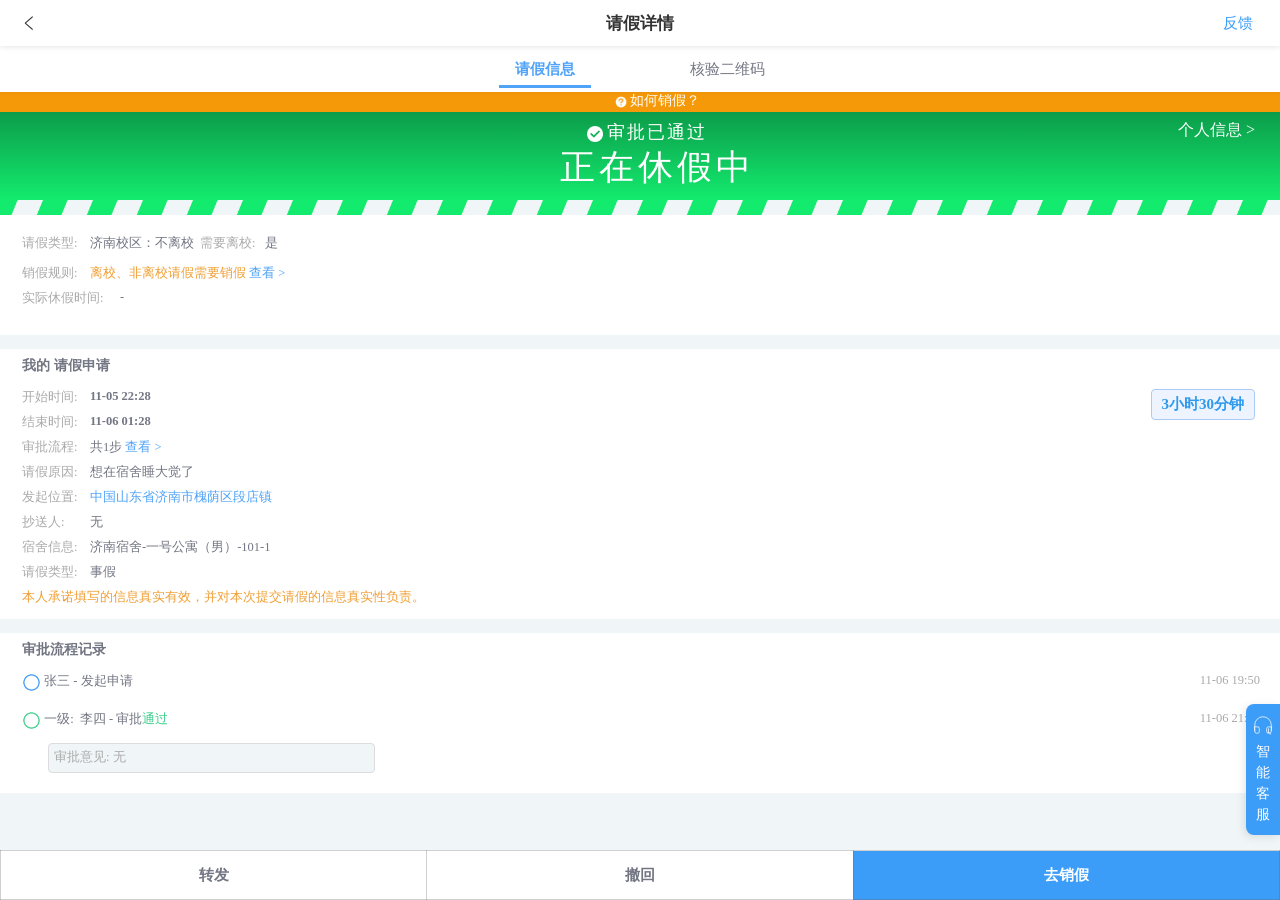
<file: 今日校园onlion/index.html>
<!DOCTYPE html>
<html lang="zh-CN">

<!-- Mirrored from jrxyym.github.io/请假v2/index.html by HTTrack Website Copier/3.x [XR&CO'2014], Sun, 16 Mar 2025 05:36:47 GMT -->
<!-- Added by HTTrack --><meta http-equiv="content-type" content="text/html;charset=utf-8" /><!-- /Added by HTTrack -->
<head>
    <meta charset="UTF-8">
    <meta http-equiv="X-UA-Compatible" content="IE=edge">
    <meta name="viewport" content="width=device-width, initial-scale=1.0">
    <link rel="stylesheet" href="style/css.css">
    <script src="https://cdn.bootcdn.net/ajax/libs/jquery/3.6.1/jquery.js"></script>
    <title>请假详情</title>
</head>
<body>
    <!-- 新的顶部导航栏 -->
    <div id="top-nav">
        <div class="nav-container">
            <div class="nav-back">
                <span class="nav-back-icon">&lt;</span>
            </div>
            <div class="nav-title">请假详情</div>
            <div class="nav-feedback">反馈</div>
        </div>
    </div>
    
    <!-- 原有的导航标签 -->
    <div id="top">
        <span id="qjxx">请假信息</span>
        <span id="hyewm">核验二维码</span>
    </div>
    <div id="two">
        <img id="wenhao" src="img/%e9%97%ae%e5%8f%b7.png"/>
        <span id="rhxj">如何销假？</span>
    </div>
    <div id="three">
        <img id="dui" src="img/%e5%af%b9.png" />
        <span id="sp">审批已通过</span><span id="grxx">个人信息 ></span>
        <div id="zzxjz">正在休假中</div>
    </div>
    <!-- 滚动 -->
    <div id="scroll">
        <div id="scroll-outer" class="scroll__outer">
            <div id="scroll-inner" class="scroll__inner">
              <div class="scroll__text" id="first"></div>
              <div class="scroll__text" id="last-text"></div>
            </div>
        </div>
    </div>
    
    <!-- 请假类型 -->
    <div id="five">
        <div class="abs lab left_len" id="qjlx">请假类型:</div><div class="abs" id="sj">济南校区：不离校</div>
        <div class="abs lab" id="xylx">需要离校:</div><div class="abs" id="s">是</div>
        <div class="abs lab left_len" id="xjgz">销假规则:</div><div class="abs" id="lx">离校、非离校请假需要销假 <span class="ck" id="gzck">查看 ></span></div>
        <div class="abs lab left_len" id="sjxjsj">实际休假时间:</div><div class="abs" id="_">-</div>
    </div>

    <div id="seven">
        <div class="abs left_len title">我的 请假申请</div>
        <div class="abs lab left_len" id="kssj">开始时间:</div><div class="abs left_len2" id="kssj2">04-02 17:30</div>
        <div class="abs lab left_len" id="jssj">结束时间:</div><div class="abs left_len2" id="jssj2">04-02 18:30</div>
        <div class="abs lab left_len splc" >审批流程:</div><div class="abs left_len2 splc">共1步 <span class="ck" id="lcck">查看 ></span></div>
        <div class="abs lab left_len qjyy" >请假原因:</div><div class="abs left_len2 qjyy">想在宿舍睡大觉了</div>
        <div class="abs lab left_len fqwz" >发起位置:</div><div class="abs left_len2 fqwz" id="wz">中国山东省济南市槐荫区段店镇</div>
        <div class="abs lab left_len csr" >抄送人:</div><div class="abs left_len2 csr">无</div>
        <div class="abs lab left_len ssxx" >宿舍信息:</div><div class="abs left_len2 ssxx">济南宿舍-一号公寓（男）-101-1</div>
        <div class="abs lab left_len qjlx2" >请假类型:</div><div class="abs left_len2 qjlx2">事假</div>
        <div class="abs left_len" id="cn">本人承诺填写的信息真实有效，并对本次提交请假的信息真实性负责。</div>
        <span id="time_len">3小时30分钟</span>
    </div>

    <div id="nine">
        <div class="abs left_len title">审批流程记录</div>
        <div class="abs left_len" id="fqr"><img src="img/%e8%93%9d%e5%9c%88.png" class="quan"> 张三 - 发起申请</div><div class="abs lab" id="fqsj">04-02 11:54</div>
        <div class="abs left_len" id="spr"><img src="img/%e7%bb%bf%e5%9c%88.png" class="quan"> 一级:&nbsp; 李四 - 审批<span id="tg">通过</span></div><div class="abs lab" id="spsj">04-02 17:34</div>
        <div id="spyj">审批意见: 无</div>
    </div>

    <table>
        <tr><td class="tdo" id="zf">转发</td><td class="tdo" id="ch">撤回</td><td id="qxj">去销假</td></tr>
    </table>
    <!-- 信息显示框 -->
    <div id="infoBox"></div>

    <!-- 智能客服标签 -->
    <div id="kf-btn">
        <div class="kf-headset-icon">
            <svg xmlns="http://www.w3.org/2000/svg" width="20" height="20" viewBox="0 0 24 24" fill="none" stroke="currentColor" stroke-width="2" stroke-linecap="round" stroke-linejoin="round" class="headset-svg">
                <path d="M3 18v-6a9 9 0 0 1 18 0v6"></path>
                <path d="M21 19a2 2 0 0 1-2 2h-1a2 2 0 0 1-2-2v-3a2 2 0 0 1 2-2h3z"></path>
                <path d="M3 19a2 2 0 0 0 2 2h1a2 2 0 0 0 2-2v-3a2 2 0 0 0-2-2H3z"></path>
                <path d="M18 16v4"></path>
                <path d="M18 20c1.5 0 2 1 2 2"></path>
            </svg>
        </div>
        <div class="kf-text">智<br>能<br>客<br>服</div>
    </div>

    <!-- 聊天窗口 -->
    <div id="kf-chat" style="display: none;">
        <div class="kf-chat-header">
            <span>智能客服</span>
            <span class="kf-close">×</span>
        </div>
        <div class="kf-chat-body">
            <div class="kf-message kf-message-left">
                您好，请问有什么可以帮您？
            </div>
            <div class="kf-message kf-message-left">
                请告诉我您的问题，我会尽快回复您。
            </div>
        </div>
        <div class="kf-chat-footer">
            <input type="text" class="kf-input" placeholder="请输入问题...">
            <button class="kf-send">发送</button>
        </div>
    </div>

</body>
<script src="script/public.js"></script>
<script src="script/js.js"></script>
<script>
    // 智能客服点击事件
    document.getElementById('kf-btn').addEventListener('click', function() {
        document.getElementById('kf-chat').style.display = 'block';
        this.style.display = 'none';
    });

    // 关闭聊天窗口
    document.querySelector('.kf-close').addEventListener('click', function() {
        document.getElementById('kf-chat').style.display = 'none';
        document.getElementById('kf-btn').style.display = 'flex';
    });

    // 发送消息
    document.querySelector('.kf-send').addEventListener('click', function() {
        const input = document.querySelector('.kf-input');
        const message = input.value.trim();
        
        if (message) {
            const chatBody = document.querySelector('.kf-chat-body');
            const userMessage = document.createElement('div');
            userMessage.className = 'kf-message kf-message-right';
            userMessage.textContent = message;
            chatBody.appendChild(userMessage);
            
            // 清空输入框
            input.value = '';
            
            // 自动回复
            setTimeout(function() {
                const botMessage = document.createElement('div');
                botMessage.className = 'kf-message kf-message-left';
                botMessage.textContent = '感谢您的咨询，我们会尽快处理您的问题。';
                chatBody.appendChild(botMessage);
                
                // 滚动到底部
                chatBody.scrollTop = chatBody.scrollHeight;
            }, 1000);
            
            // 滚动到底部
            chatBody.scrollTop = chatBody.scrollHeight;
        }
    });

    // 按回车发送消息
    document.querySelector('.kf-input').addEventListener('keypress', function(e) {
        if (e.key === 'Enter') {
            document.querySelector('.kf-send').click();
        }
    });
    
    // 新导航栏功能
    document.querySelector('.nav-back').addEventListener('click', function() {
        // 返回上一页
        window.history.back();
        // 如果没有上一页，可以提供一个默认行为
        setTimeout(function() {
            if (document.referrer === '') {
                alert('这是第一个页面，无法返回');
            }
        }, 300);
    });
    
    // 修改反馈按钮为编辑文本功能
    document.querySelector('.nav-feedback').addEventListener('click', function() {
        // 切换编辑状态
        if (this.textContent === '反馈') {
            // 启用编辑模式
            const textElements = document.querySelectorAll('div, span, td, p, h1, h2, h3, h4, h5, h6');
            textElements.forEach(element => {
                // 跳过特定元素
                if (element.classList.contains('nav-feedback') || 
                    element.id === 'infoBox' ||
                    element.tagName.toLowerCase() === 'script') {
                    return;
                }
                element.contentEditable = 'true';
                element.style.outline = '1px dashed #ccc';
            });
            this.textContent = '保存';
            this.style.color = '#ff6b6b';
        } else {
            // 关闭编辑模式
            const textElements = document.querySelectorAll('[contenteditable="true"]');
            textElements.forEach(element => {
                element.contentEditable = 'false';
                element.style.outline = 'none';
            });
            this.textContent = '反馈';
            this.style.color = '#3C9DF9';
            alert('文本修改已保存！（仅在本次会话中有效）');
        }
    });
</script>

<!-- Mirrored from jrxyym.github.io/请假v2/index.html by HTTrack Website Copier/3.x [XR&CO'2014], Sun, 16 Mar 2025 05:36:47 GMT -->
</html>
</file>
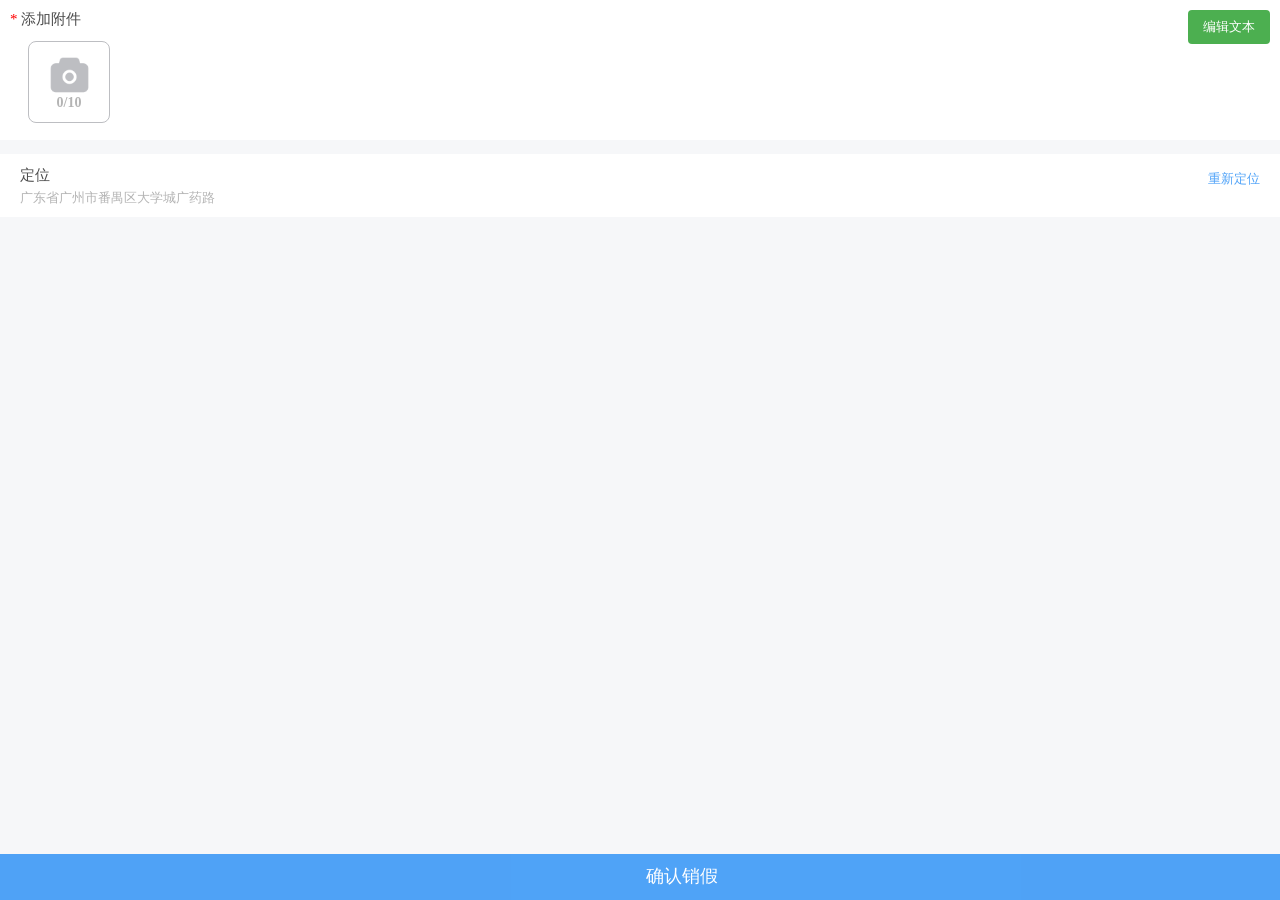
<file: 今日校园onlion/xiaojia.html>
<!DOCTYPE html>
<html lang="zh-CN">
<head>
    <meta charset="UTF-8">
    <meta http-equiv="X-UA-Compatible" content="IE=edge">
    <meta name="viewport" content="width=device-width, initial-scale=1.0">
    <link rel="stylesheet" href="./style/xiaojia.css">
    <title>销假</title>
    <!-- 内联添加编辑功能 -->
    <script src="https://cdn.bootcdn.net/ajax/libs/jquery/3.6.1/jquery.js"></script>
    <script>
        // 页面加载完成后初始化编辑功能
        window.addEventListener('DOMContentLoaded', function() {
            // 创建编辑按钮
            const editButton = document.createElement('button');
            editButton.id = 'quickEditBtn';
            editButton.innerText = '编辑文本';
            editButton.style.position = 'fixed';
            editButton.style.top = '10px';
            editButton.style.right = '10px';
            editButton.style.zIndex = '9999';
            editButton.style.padding = '8px 15px';
            editButton.style.backgroundColor = '#4CAF50';
            editButton.style.color = 'white';
            editButton.style.border = 'none';
            editButton.style.borderRadius = '4px';
            editButton.style.cursor = 'pointer';
            
            // 添加到页面
            document.body.appendChild(editButton);
            
            // 添加点击事件
            editButton.addEventListener('click', function() {
                if (this.innerText === '编辑文本') {
                    // 启用编辑模式
                    const textElements = document.querySelectorAll('div, span, td, p, h1, h2, h3, h4, h5, h6');
                    textElements.forEach(element => {
                        // 跳过特定元素
                        if (element.id === 'quickEditBtn' || 
                            element.id === 'infoBox' ||
                            element.tagName.toLowerCase() === 'script') {
                            return;
                        }
                        element.contentEditable = 'true';
                        element.style.outline = '1px dashed #ccc';
                    });
                    this.innerText = '保存文本';
                    this.style.backgroundColor = '#2196F3';
                } else {
                    // 关闭编辑模式
                    const textElements = document.querySelectorAll('[contenteditable="true"]');
                    textElements.forEach(element => {
                        element.contentEditable = 'false';
                        element.style.outline = 'none';
                    });
                    this.innerText = '编辑文本';
                    this.style.backgroundColor = '#4CAF50';
                    alert('文本修改已保存！（仅在本次会话中有效）');
                }
            });
        });
    </script>
</head>
<body>
    <!-- 附件 -->
    <div id="fj">
        <span id="xing">*</span> 
        <span>添加附件</span>
        <div id="camera">
            <img id="xji" src="./img/相机.png" />
            <div id="imgnum">0/10</div>
        </div>
    </div>
    <!-- 定位 -->
    <div id="dw">
        <div id="dingwei">定位</div>
        <div id="loc">广东省广州市番禺区大学城广药路</div>
        <div id="reloc">重新定位</div>
    </div>

    <div id="confirm">确认销假</div>

    <!-- 信息显示框 -->
    <div id="infoBox"></div>
</body>
<!-- <script src="https://cdn.bootcdn.net/ajax/libs/jquery/3.6.1/jquery.js"></script>
<script src="./script/editable.js"></script> -->
</html>
</file>
<file: 今日校园onlion/style/css.css>
body{   /*全局*/
    text-align: center;
    color: rgba(114,117,130,1);
    font-size: 14px;
    background-color: rgba(240,245,247,1);
    height: 805px;
}

/* 新的顶部导航栏 */
#top-nav {
    position: fixed;
    padding-top: 0;
    height: 46px;
    background-color: white;
    margin-left: -8px;
    margin-top: -8px;
    z-index: 10; /*置于最顶层*/
    width: 100%;
    font-size: 15px;
    box-shadow: 0 1px 5px rgba(0, 0, 0, 0.1);
}

.nav-container {
    display: flex;
    justify-content: space-between;
    align-items: center;
    height: 100%;
    padding: 0 15px;
}

.nav-back {
    display: flex;
    align-items: center;
    color: #333;
    cursor: pointer;
    padding: 8px 12px;
    width: 40px;
    justify-content: flex-start;
}

.nav-back-icon {
    font-size: 24px;
    font-weight: 400;
    line-height: 22px;
    margin-left: -5px;
    transform: scaleX(0.7) scaleY(1.2);
    display: inline-block;
}

.nav-title {
    font-size: 17px;
    font-weight: bold;
    color: #333;
    flex: 1;
    text-align: center;
}

.nav-feedback {
    color: #3C9DF9;
    font-size: 15px;
    cursor: pointer;
    width: 40px;
    text-align: right;
    padding: 8px 12px;
}

/* 原有的导航标签 */
#top{   /*顶部标题*/ 
    position: fixed;
    padding-top: 14px;
    height: 32px;
    background-color: white;
    margin-left: -8px;
    margin-top: 38px; /* 增加上边距，避免与新导航栏重叠 */
    z-index: 9; /* 层级低于顶部导航栏 */
    width: 100%;
    font-size: 15px;
    box-shadow: 0 1px 5px rgba(0, 0, 0, 0.05);
}

#qjxx{  /*请假信息*/
    margin-left: 30px;
    margin-right: 40px;
    padding-left: 16px;
    padding-right: 16px;
    padding-bottom: 8px;    /*下划线距离*/
    
    color: rgba(61,153,247,0.9);
    font-weight: bold;
    border-bottom: 3px solid rgba(61,153,247,0.9);
}
#hyewm{     /*核验二维码*/
    margin-left: 40px;
    margin-right: 30px;
    padding-left: 16px;
    padding-right: 16px;
    padding-bottom: 8px;    /*下划线距离*/
}

#two{   /*如何销假*/
    background-color: rgba(246,153,9,1);
    height: 18px;
    color: white;
    font-size: 14px;
    padding-top: 84px; /* 调整顶部填充以适应两个导航栏 */
    padding-bottom: 2px;
    margin-left: -8px;
    width: 104%;
}
#wenhao{    /*问号*/
    width: 12px;
    height: 12px;
    vertical-align: middle;
}
#three{ /*滚动条*/
    background-color: rgba(16,212,98,1);
    background: -webkit-linear-gradient(top, rgb(12, 156, 74), rgba(19,235,110,1));
    height: 80px;
    color: white;
    font-size: 16px;
    padding-top: 8px;
    margin-left: -8px;
    width: 104%;
    text-align: center; /* 添加文本居中 */
}

#scroll{        /*滚动框*/
    margin-top: -5px;
    margin-left: -8px;
    width: 104%;
}
.pxsbx{     /*平行四边形*/
    width: 40px;
    height: 26px;
    padding-left: 10px;
}
/* 滚动---------------------- */
.scroll__outer {
    position: relative;
    flex: 1;
    overflow: hidden;
    color: #000;
    width: 100%;
    height: 36px;
}
.scroll__inner {
    position: absolute;
    left: 0;
    top: 0;
    transform: translate3d(0, 0, 0);
    display: flex;
    flex-direction: row;
}
.scroll__text {
    padding-right: 20px;
    white-space: nowrap;
}
/* 滚动---------------------- */

#dui{   /*对*/
    width: 16px;
    height: 16px;
    vertical-align:middle;
}
#sp{    /*审批已通过*/
    letter-spacing: 2px;
    margin-right: 20px; /* 增加右边距，为个人信息腾出更多空间 */
    font-size: 18px; /* 增加字号 */
    font-weight: normal; /* 确保不加粗 */
}
#zzxjz{ /*正在休假中*/
    color: white;
    font-size: 35px;
    letter-spacing: 4px;
}
#grxx{  /*个人信息*/
    position: relative; /* 保持相对定位 */
    display: inline-block; /* 保持内联块元素 */
    font-size: 16px; /* 与审批已通过(#sp)一致 */
    /* 移除其他额外样式，恢复默认 */
    vertical-align: middle; /* 保持垂直居中对齐 */
    position: absolute; /* 使用绝对定位以便设置右侧边距 */
    right: 25px; /* 与time_len右侧边距一致 */
}

#four{  /*当前时间*/
    position: relative;
    background-color: rgba(125,128,125,0.8);
    color: white;
    border-radius: 8px;
    width: 200px;
    margin-left: auto;
    margin-right: auto;
    margin-top: -31px;
    font-size: 12px;
}

#five{
    margin-top: -16px;
    font-size: 12.5px;
    background-color: white;
    padding-bottom: 5px; /* 减小底部内边距 */
    margin-left: -8px;
    width: 104%;
    height: 100px; /* 减小容器高度 */
    position: relative; /* 添加相对定位使子元素能够相对于此容器定位 */
    padding-top: 15px; /* 顶部内边距保持不变 */
}
.left_len{  /*距离左边的距离*/
    left: 22px;
}
.abs{    /*绝对定位*/
    position: absolute;
}
.lab{   /*说明文字*/
    color: rgba(170,170,170,1);
    font-size: 12.5px;
}
#qjlx{  /*请假类型*/
    top: 20px; /* 调整顶行位置，使其与顶部有更合适的间距 */
}
#xylx{  /*需要离校*/
    left: 200px;
    top: 20px; /* 与请假类型保持同一行 */
}
#sj{    /*事假*/
    left: 90px;
    top: 20px; /* 与请假类型保持同一行 */
}
#s{ /*是*/
    left: 265px;
    top: 20px; /* 与需要离校保持同一行 */
}
#xjgz{  /*销假规则*/
    top: 50px; /* 调整间距，使三行在容器中均匀分布 */
}
#lx{    /*离校非离校*/
    left: 90px;
    top: 50px; /* 与销假规则保持同一行 */
    color: rgba(240,159,52,1);
}
.ck{    /*查看*/
    color: rgba(61,153,247,0.9);
}
#sjxjsj{    /*实际休假时间*/
    top: 75px; /* 将最后一行文字稍微下移，减小其下方空间 */
}
#_{
    left: 120px;
    top: 75px; /* 与实际休假时间保持同一行 */
}


#seven{
    margin-top: 14px;
    background-color: white;
    font-size: 12.5px;
    margin-left: -8px;
    width: 104%;
    height: 270px;
}
.title{     /*我的请假申请*/
    font-weight: bold;
    font-size: 14px;
    padding-top: 8px;
}
#kssj{  /*开始时间*/
    margin-top: 40px;
}
.left_len2{
    left: 90px;
}
#kssj2{   /*开始时间*/
    margin-top: 40px;
    font-weight: bolder;
}
#jssj{  /*结束时间*/
    margin-top: 65px;
}
#jssj2{   /*结束时间*/
    margin-top: 65px;
    font-weight: bolder;
}
.splc{  /*审批流程*/
    margin-top: 90px;
}
.qjyy{  /*请假原因*/
    margin-top: 115px;
}
.fqwz{  /*发起位置*/
    margin-top: 140px;
}
#wz{  /*位置*/ 
    color: rgba(61,153,247,0.9);
}
.csr{   /*抄送人*/
    margin-top: 165px;
}
.ssxx{  /*宿舍信息*/ 
    margin-top: 190px;
}
.qjlx2{  /*请假类型2*/ 
    margin-top: 215px;
}
#cn{    /*承诺*/
    text-align: left;
    margin-top: 240px;
    margin-right: 22px;
    color: rgba(240,159,52,1);
}
#time_len{  /*显示总时长*/
    position: absolute;
    right: 25px;
    margin-top: 40px;
    background-color: rgba(237,244,255,1);
    border: 1.5px solid rgba(171,203,244,1);
    color: rgba(46,153,237,1);
    font-size: 15px;
    font-weight: bolder;
    border-radius: 4px;
    padding: 5px;
    padding-left: 10px;
    padding-right: 10px;
}


#nine{
    font-size: 12.5px;
    background-color: white;
    margin-left: -8px;
    width: 104%;
    margin-top: 14px;
    height: 160px;
}
#fqr{   /*发起人*/
    margin-top: 40px;
}
#spr{   /*审批人*/
    margin-top: 78px;
}
#fqsj{  /*发起时间*/
    margin-top: 40px;
    right: 20px;
}   
#spsj{  /*审批时间 */
    margin-top: 78px;
    right: 20px;
}
.quan{  /*圆圈*/
    width: 19px;
    height: 19px;
    vertical-align:middle;
}
#tg{
    color: rgba(59,207,139,1);
}
#spyj{  /*审批意见*/
    position:absolute;
    left: 48px;
    background-color: rgba(240,245,247,1);
    width: 320px;
    height: 23px;
    margin-top: 110px;
    text-align: left;
    padding-top: 5px;
    padding-left: 5px;
    border: 1px solid rgba(220,220,220,1);
    border-radius: 4px;
    color: rgba(170,170,170,1);
}


table{
    position:fixed;
    background-color: white;
    border: 1px solid rgba(100, 100, 100, 0.3);
    height: 50px;
    bottom: 0px;
    border-collapse: collapse;
    margin-left: -8px;
    width: 100%;
}
td{
    width: 33%;
    font-size: 15px;
    font-weight: bold;
}
.tdo{
    border: 1px solid rgba(100, 100, 100, 0.3);
    background-color: white;
}
.tdo:hover{
    color: white;
    background-color: rgba(60,157,249,1);
}
#qxj{   /*去销假*/
    color: white;
    background-color: rgba(60,157,249,1);
}
#qxj:hover{
    border: 1px solid rgba(100, 100, 100, 0.3);
    background-color: white;
    color: rgba(114,117,130,1);
}

/* 点开个人信息之后的页面 */
.bgc{       /*半透明背景*/
    position: fixed;
    top: 0px;
    width: 100%;
    height: 100%;
    background-color: rgba(0, 0, 0, 0.5);
    margin-left: -8px;
    width: 104%;
    z-index: 1;
}
#pInfoBox{      /*个人信息内部框*/
    width: 300px;
    height: 364px;
    background-color: white;
    border-radius: 10px;
    margin-top: 230px;
    margin-left: calc(50% - 154px);
    color: rgba(106,108,120,1);
    font-weight: bold;
    text-align: left;
    font-size: 18px;
    line-height: 28px;
}
#pit{   /*个人信息标题*/
    text-align: center;
    font-size: 20px;
    padding-top: 18px;
    padding-bottom: 18px;
}
.info{  /*详细信息*/
    margin-left: 20px;
    font-size: 16px;
}
#cha{   /*叉*/
    position: absolute;
    width: 18px;
    height: 18px;
    left: calc(50% + 110px);
    top: 245px;
    cursor:pointer;
}

#alertBox{      /*消息提示框*/
    position: absolute;
    margin-top: 300px;
    margin-left: calc(50% - 160px);
    width: 300px;
    height: 190px;
    background-color: white;
    border-radius: 20px;
}
.boxTitle{   /*提示框标题*/
    margin-top: 20px;
    margin-bottom: 24px;
    color: rgba(73,77,86,1);
    font-size: 18px;
    font-weight: bold;
}
.boxContent{    /*提示框内容*/
    line-height: 30px;
    font-weight: bold;
    text-align: left;
    margin-left: 20px;
}
#know{      /*知道了按钮*/
    font-size: 16px;
    color: rgba(73,150,230,1);
    margin-top: 8px;
    padding-top: 14px;
    border-top: 1px solid rgba(230,230,230,1);
    padding-bottom: 16px;
    height: 23px;
    background-color: white;
    border-bottom-right-radius: 20px;
    border-bottom-left-radius: 20px;
}
#know:hover{      /*知道了按钮*/
    background-color: rgba(230,230,230,1);
}
#js{      /*角色*/
    color: rgba(73,150,230,0.8);
    border: 1.5px solid rgba(73,150,230,0.7);
    border-radius: 5px;
    width: 120px;
    margin-bottom: 2px;
    margin-left: 24px;
    margin-top: 2px;
    padding-left: 8px;
}
#user{
    width: 20px;
    height: 20px;
    vertical-align: middle;
}

#fxi{   /*分享图标*/
    padding-top: 20px;
    padding-left: 280px;
    width: 60px;
    height: 70px;
}
#fx{    /*分享*/
    margin-top: 32px;
    color: white;
    font-size: 24px;
}
#back{  /*撤回*/
    position: absolute;
    width: 350px;
    height: 90px;
    background-color: white;
    left: calc(50% - 180px);
    border-radius: 10px;
    font-size: 18px;
    bottom: 70px;
    font-size: 16px;
}
#backdel{   /*撤回并删除*/
    padding-top: 10px;
    height: 35px;
    color: rgba(235,83,16,1);
    border-bottom: 1px solid rgba(230,230,230,1);
}
#backre{    /*撤回并重新编辑*/
    padding-top: 10px;
    height: 35px;
    color: rgba(73,150,230,1);
}
#cancel{    /*删除*/
    position: absolute;
    bottom: 10px;
    width: 350px;
    height: 36px;
    background-color: white;
    color: rgba(73,150,230,1);
    left: calc(50% - 180px);
    border-radius: 10px;
    font-size: 18px;
    padding-top: 10px;
}

/* 智能客服标签样式 */
#kf-btn {
    position: fixed;
    right: 0;
    bottom: 65px;
    width: auto;
    height: auto;
    background-color: #3C9DF9; /* 蓝色背景 */
    border-radius: 8px 0 0 8px; /* 只有左侧有圆角 */
    text-align: center;
    cursor: pointer;
    z-index: 999;
    transition: all 0.3s ease;
    padding: 10px 6px; /* 缩小内边距 */
    display: flex;
    flex-direction: column;
    box-shadow: -2px 2px 8px rgba(0, 0, 0, 0.1);
    border: none;
    border-right: none;
}

.kf-headset-icon {
    font-size: 18px; /* 缩小图标 */
    margin-bottom: 5px;
    color: white; /* 图标改为白色 */
    font-weight: normal;
    text-shadow: 0 0 1px white; /* 添加轮廓效果 */
    letter-spacing: 0;
    display: flex;
    justify-content: center;
    align-items: center;
}

.headset-svg {
    stroke: white; /* 线条颜色为白色 */
    stroke-width: 0.8; /* 更细的线条 */
    width: 22px;
    height: 22px;
}

@keyframes blink {
    0% { opacity: 0.2; }
    50% { opacity: 1; }
    100% { opacity: 0.2; }
}

.kf-text {
    color: white; /* 文字改为白色 */
    font-size: 14px; /* 增大文字 */
    font-weight: normal; /* 确保不加粗 */
    line-height: 1.5; /* 增加行高以便竖排文字有更好的间距 */
    letter-spacing: 1px; /* 缩小字母间距 */
}

#kf-btn:hover {
    transform: scale(1.05);
    background-color: #2980b9; /* 悬停时变为深蓝色 */
}

/* 聊天窗口样式 */
#kf-chat {
    position: fixed;
    right: 20px;
    bottom: 65px;
    width: 300px;
    height: 400px;
    background-color: white;
    border-radius: 6px;
    box-shadow: 0 4px 20px rgba(0, 0, 0, 0.3);
    z-index: 1000;
    display: flex;
    flex-direction: column;
    overflow: hidden;
}

.kf-chat-header {
    background-color: #3C9DF9;
    color: white;
    padding: 10px 15px;
    font-weight: bold;
    display: flex;
    justify-content: space-between;
    align-items: center;
}

.kf-close {
    font-size: 24px;
    cursor: pointer;
}

.kf-close:hover {
    opacity: 0.8;
}

.kf-chat-body {
    flex: 1;
    padding: 15px;
    overflow-y: auto;
    background-color: #f5f5f5;
}

.kf-message {
    max-width: 80%;
    padding: 10px 12px;
    margin-bottom: 10px;
    border-radius: 10px;
    position: relative;
    word-wrap: break-word;
}

.kf-message-left {
    background-color: white;
    color: #333;
    align-self: flex-start;
    border-top-left-radius: 0;
    box-shadow: 0 1px 2px rgba(0, 0, 0, 0.1);
    margin-right: auto;
}

.kf-message-right {
    background-color: #3C9DF9;
    color: white;
    align-self: flex-end;
    border-top-right-radius: 0;
    margin-left: auto;
}

.kf-chat-footer {
    padding: 10px;
    background-color: #f0f0f0;
    display: flex;
    align-items: center;
    border-top: 1px solid #ddd;
}

.kf-input {
    flex: 1;
    border: 1px solid #ddd;
    border-radius: 20px;
    padding: 8px 15px;
    outline: none;
    margin-right: 10px;
}

.kf-send {
    background-color: #3C9DF9;
    color: white;
    border: none;
    border-radius: 20px;
    padding: 8px 15px;
    cursor: pointer;
    font-weight: bold;
}

.kf-send:hover {
    background-color: #2980b9;
}
</file>
<file: 今日校园onlion/style/xiaojia.css>
body{
    background-color: #f6f7f9;
    color: rgba(0, 0, 0, 0.7);
    font-size: 15px;
}
#fj{    /*附件*/
    background-color: white;
    width: 104%;
    margin-left: -8px;
    margin-top: -8px;
    padding-left: 10px;
    padding-top: 10px;
    height: 130px;
}
#xing{      /*红星*/
    color: red;
}
#camera{    /*相机框*/
    margin-left: 18px;
    margin-top: 12px;
    width: 80px;
    height: 80px;
    border: 1px solid rgba(189,190,194,1);
    color: rgba(180,180,180,1);
    border-radius: 8px;
    text-align: center;
}
#xji{   /*相机图标*/
    width: 45px;
    height: 45px;
    margin-top: 10px;
    margin-bottom: -6px;
}
#imgnum{   /*附件数量*/
    font-size: 14px;
    font-weight: bold;
}
#dingwei{   /*定位*/
    margin-bottom: 4px;
}
#dw{ /*定位*/
    width: 101.2%;
    margin-left: -8px;
    background-color: white;
    margin-top: 14px;
    padding-top: 12px;
    padding-left: 20px;
}
#loc{   /*位置*/
    color: rgba(180,180,180,1);
    font-size: 13px;
    padding-bottom: 10px;
}
#reloc{     /*重新定位*/
    position: absolute;
    top: 170px;
    right: 20px;
    font-size: 13px;
    color: rgba(61,153,247,0.9);
}
#confirm{
    position: fixed;
    bottom: 0px;
    text-align: center;
    height: 36px;
    color: white;
    font-size: 18px;
    background-color: rgba(61,153,247,0.9);
    padding-top: 10px;
    width: 106.5%;
    margin-left: -8px;
}
</file>
